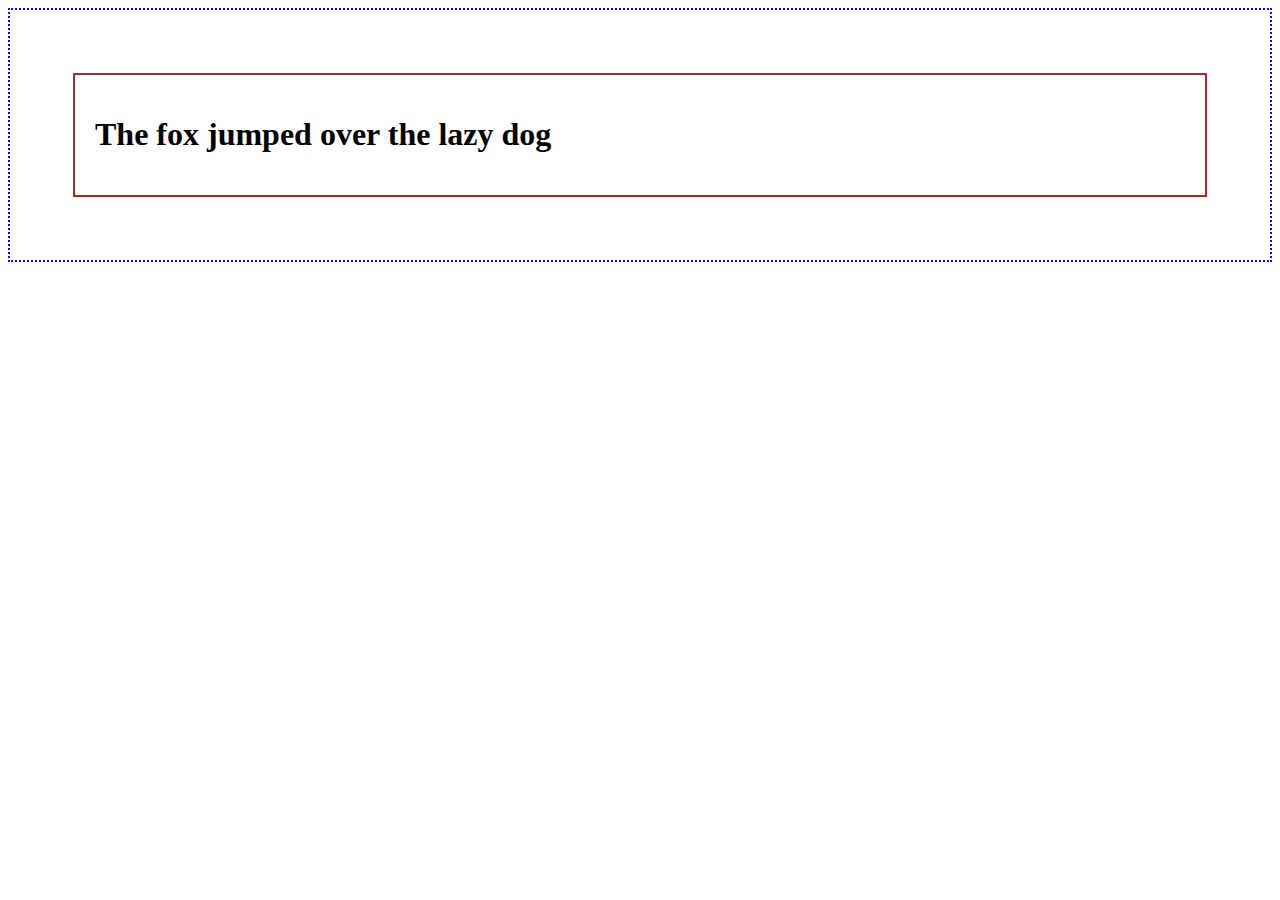
<file: CSS-Box-model/index.html>
<!DOCTYPE html>
<html lang="en">
<head>
    <meta charset="UTF-8">
    <meta name="viewport" content="width=device-width, initial-scale=1.0">
    <title>Box model</title>
    <link rel="stylesheet" href="style.css">
</head>
<body>
    <div class="container">
        <div class="inner_most">
        <h1> The fox jumped over the lazy dog</h1>
        </div>
    </div>
    
</body>
</html>
</file>
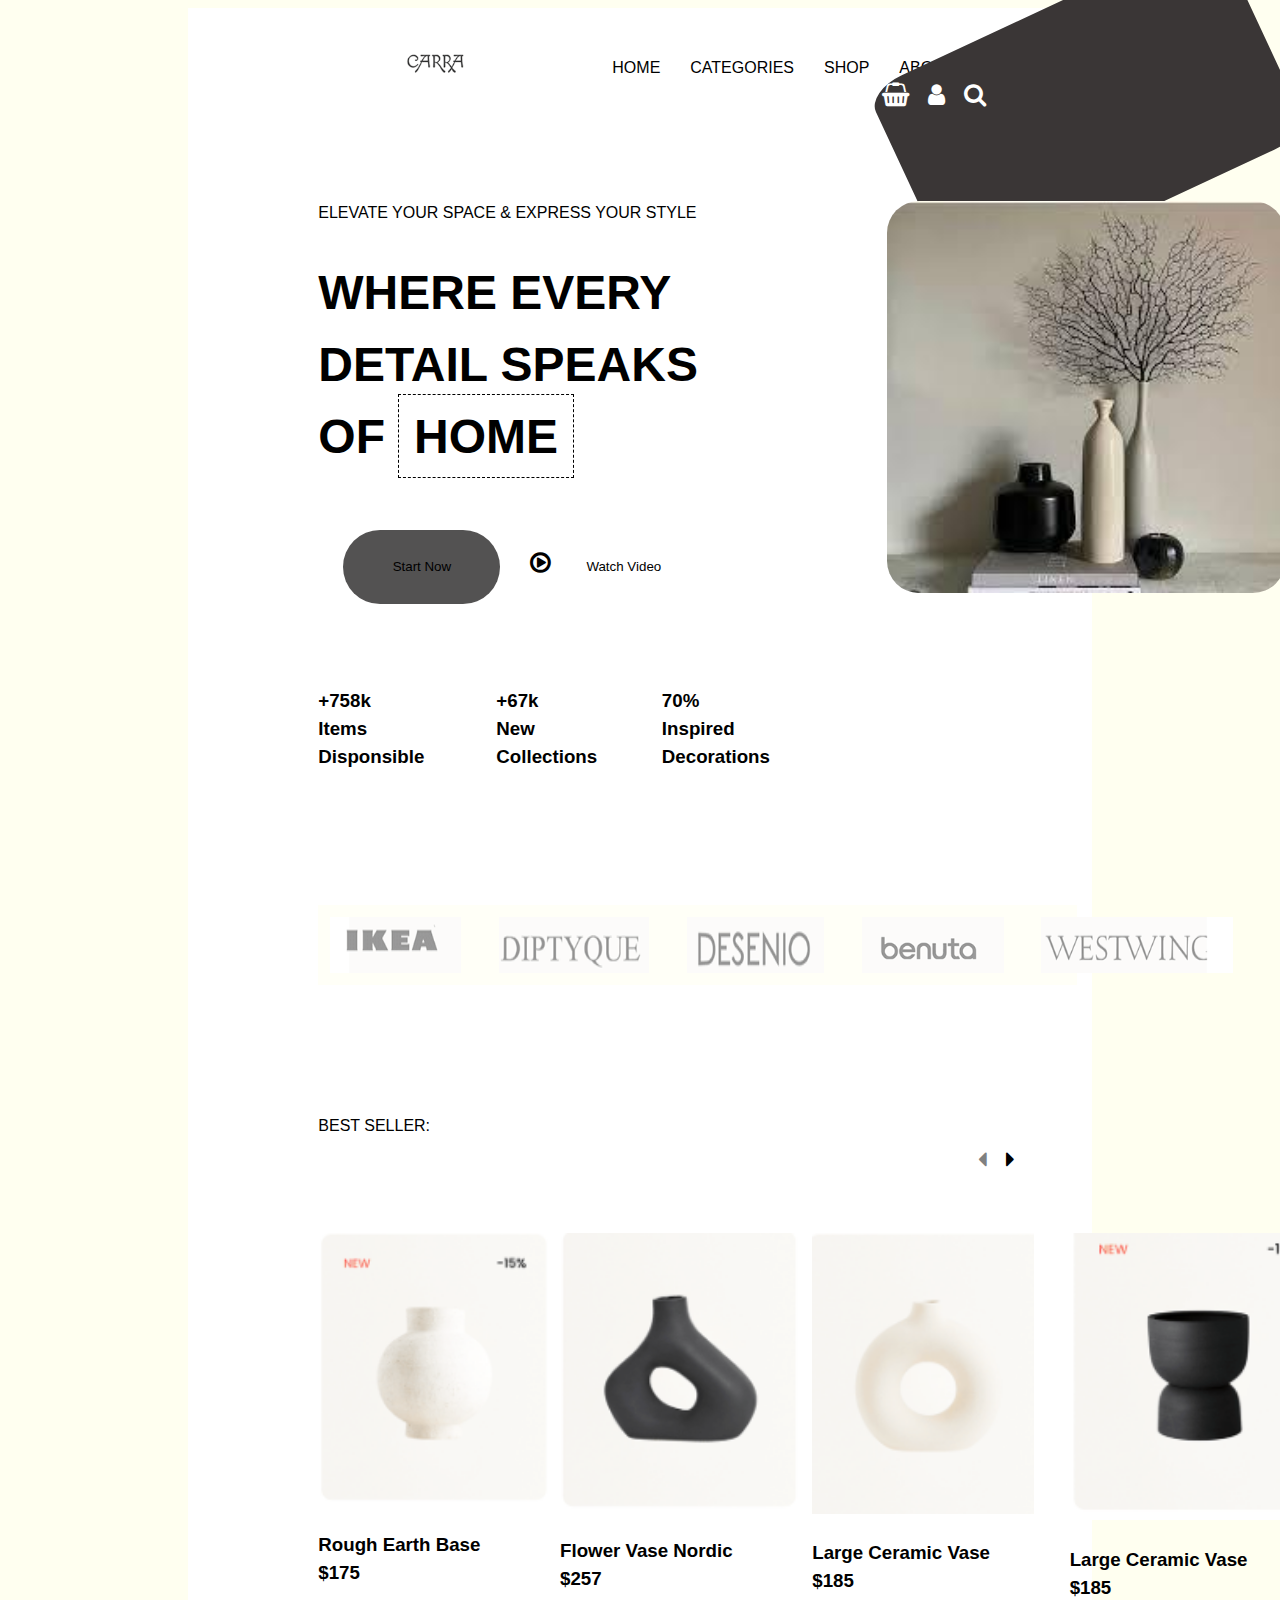
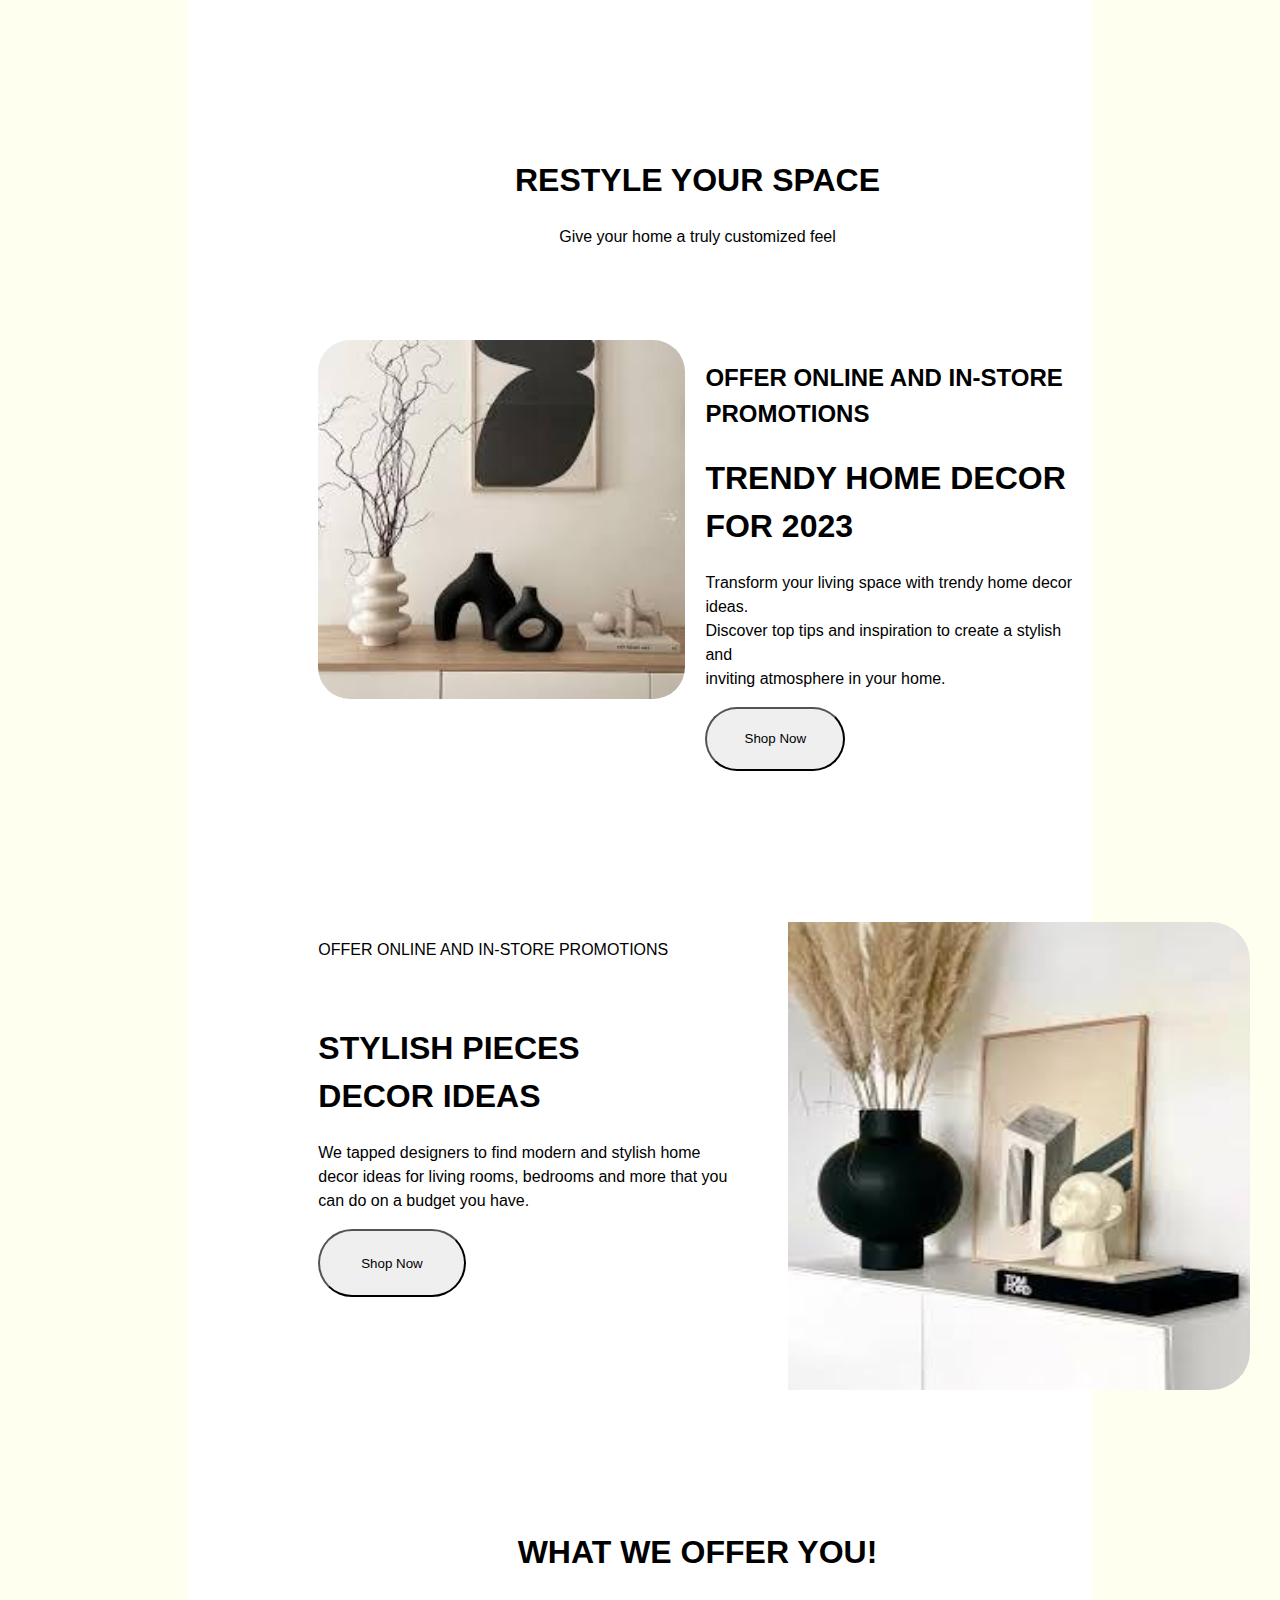
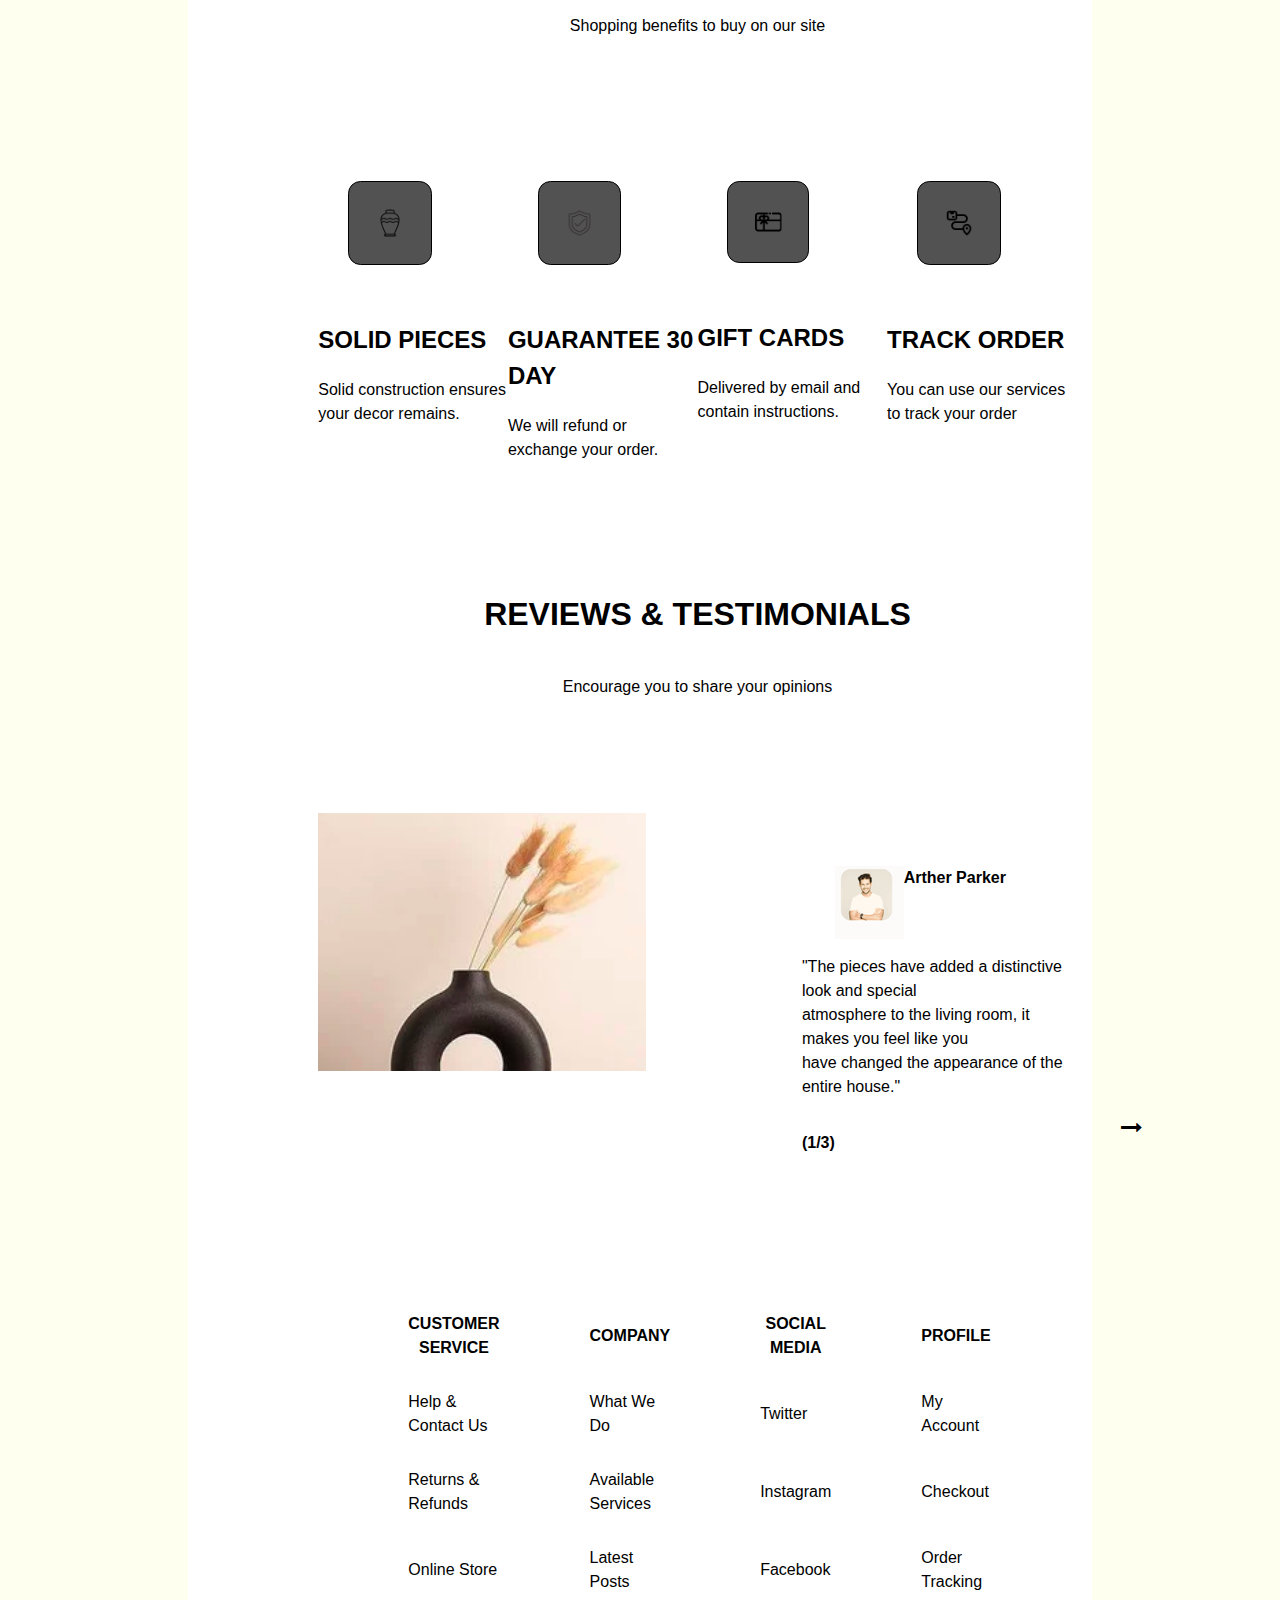
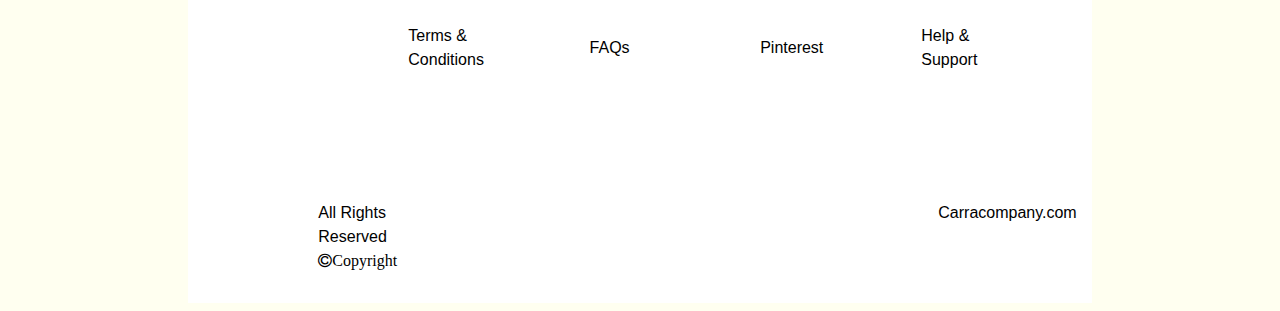
<file: home-decor/index.html>
<!DOCTYPE html>
<html lang="en">
<head>
    <meta charset="UTF-8">
    <meta name="viewport" content="width=device-width, initial-scale=1.0">
    <link rel="stylesheet" href="style.css">
    <link rel="stylesheet" href="https://cdnjs.cloudflare.com/ajax/libs/font-awesome/4.7.0/css/font-awesome.min.css">
    <title>behance class="net"</behance></title>
</head>
<body>
    <section>
    <nav>
        <div class="menu">
         <div class="logo">
            <img src="images/image (7).png">
        </div> <br><br><br> 
         <ul>
            <li>HOME</li>
            <li> CATEGORIES</li>
            <li> SHOP</li>
            <li> ABOUT</li>
            <li> CONTACT</li>
         </ul>
        </div>
    </nav>
    <div class="inverted"></div>
    <div class="icons">
        <div><i class="fa fa-shopping-basket" style="font-size:24px;color: white;"></i></div>
        <div><i class="fa fa-user" style="font-size:24px;color: white;"></i></div>
        <div><i class="fa fa-search" style="font-size:24px;color: white;"></i></div>
    </div>
    <div class="about">
            <div class="left">
    <div class="heading">ELEVATE YOUR SPACE & EXPRESS YOUR STYLE</div>
    <div class="title"> <h1>WHERE EVERY <br>
        DETAIL SPEAKS<br>
         OF <span id="home"> HOME</span></h1>
        </div>
    <div class="btns">
        <button id="bt1"> Start Now</button>
        <i class="fa fa-play-circle-o" style="font-size:24px"></i>
        <button id="bt5"> Watch Video</button>
    </div>
    <div class="nums">
        <div>
            <h3 id="nums1"> +758k<br>Items Disponsible</h3>
        </div>
        <br>
        <div>
            <h3 id="nums2"> +67k <br> New Collections</h3>
        </div>
        <br>
        <div>
            <h3 id="nums3"> 70% <br> Inspired Decorations</h3>
        </div>
    </div>
    </div>
    <div class="right">
        <img src="images/1.jpeg">
    </div>
</div>
<br>
    <div class="cluster">
        <ul class="types">
            <img src="images/image (1).png">
            <img src="images/image (2).png">
            <img src="images/image (3).png">
            <img src="images/image (4).png">
            <img src="images/image (5).png">
        </ul>
    </div>
    <div class="seller"> BEST SELLER:</div>
    <div class="plays">
        <i class="fa fa-caret-left" style="font-size:24px;color:gray"></i>
        <i class="fa fa-caret-right" style="font-size:24px"></i>
    </div>
    <div class="imgs">
        <div>
        <img id="cr"  src="images/image (9).png"> 
        <h3> Rough Earth Base
            <br>$175
        </h3>
    </div>
    <div>
        <img id="cr" src="images/image (10).png">
        <h3> Flower Vase Nordic
            <br>$257
        </h3>
    </div>
    <div>
        <img id="cr1"src="images/image (11).png">
        <h3> Large Ceramic Vase
            <br>$185
        </h3>
    </div>
    <div>
        <img id="cr" src="images/image (8).png">
        <h3>Large Ceramic Vase
            <br>$185
        </h3>
    </div>
    </div>

    <div class="heading1"><h1>RESTYLE YOUR SPACE</h1></div>
    <div class="home"> Give your home a truly customized feel</div>
    <div class="trendy">
        <div class="split-left">
            <img src="images/10.jpeg">
        </div>
        <div class="split-right">
            <h2> OFFER ONLINE AND IN-STORE PROMOTIONS</h2>
            <h1> TRENDY HOME DECOR FOR 2023</h1>
            <p> Transform your living space with trendy home decor ideas.
                <br> 
                Discover top tips and inspiration to create a stylish and 
                <br>
                inviting atmosphere in your home.</p>
              <button id="bt2">Shop Now</button>  
        </div>
    </div>
    <div class="decor">
        <div class="split-left">
            <p> OFFER ONLINE AND IN-STORE PROMOTIONS</p>
            <br>
            <h1> STYLISH PIECES <br>
                DECOR IDEAS</h1>
            <p> We tapped designers to find modern and stylish home
                <br>
                 decor ideas for living rooms, bedrooms and more that you
                 <br>
                can do on a budget you have.</p>
            <button id="bt3"> Shop Now</button>
        </div>
        <div class="split-right">
            <img src="images/9.jpeg">
        </div>
    </div>
    <div class="offer">
        <h1> WHAT WE OFFER YOU!</h1>
    </div>
        <p id="site"> Shopping benefits to buy on our site</p>
    <div class="container">
        <div class="c1">
            <img src="images/4233507.png" class="d1">
            <h2> SOLID PIECES </h2>
            <p> Solid construction ensures
                <br> your decor remains.</p>
        </div>
        <div class="c2">
            <img src="images/7534840.png" class="d2">
            <h2> GUARANTEE 30 DAY</h2>
            <p> We will refund or
                <br> exchange your order.</p>
        </div>
        <div class="c3">
            <img src="images/5916981.png" class="d3">
            <h2> GIFT CARDS</h2>
            <p> Delivered by email and 
                <br>contain instructions.</p>
        </div>
        <div class="c4">
            <img src="images/LogisticAndShipping-BasicOutline-5-512.webp" class="d4">
            <h2> TRACK ORDER</h2>
            <p> You can use our services<br>
                 to track your order</p>
        </div>
    </div>
    <div class="reviews">
        <h1> REVIEWS & TESTIMONIALS</h1>
    </div>
        <p id="enc"> Encourage you to share your opinions</p>
    <div class="author">
        <div class="split-left">
            <img src="images/image.png">
        </div>
        <div class="split-right">
            <div class="img"><img src="images/image (6).png"><b>Arther Parker</b></div>
            <p> "The pieces have added a distinctive look and special<br>
                atmosphere to the living room, it makes you feel like you<br>
                have changed the appearance of the entire house."
            </p>
            <div class="arrow">
                <div>
                <p><b>(1/3)</b></p></div>
                <div><i class="fa fa-long-arrow-right fa-lg" ></i></div>
            </div>
        
        </div>
    </div>

    <table class="table">
        <tr>
            <th> CUSTOMER SERVICE</th>
            <th> COMPANY</th>
            <th> SOCIAL MEDIA</th>
            <th> PROFILE</th>
        </tr>
        <tr> 
            <td> Help & Contact Us</td>
            <td> What We Do</td>
            <td> Twitter</td>
            <td> My Account</td>
        </tr>
        <tr>
            <td> Returns & Refunds</td>
            <td> Available Services</td>
            <td> Instagram</td>
            <td> Checkout</td>
        </tr>
        <tr>
            <td> Online Store</td>
            <td> Latest Posts</td>
            <td> Facebook</td>
            <td> Order Tracking</td>
        </tr>
        <tr>
            <td> Terms & Conditions</td>
            <td> FAQs</td>
            <td> Pinterest</td>
            <td> Help & Support</td>
        </tr>
    </table>
    <div class="companies">
    <div class="company">All Rights Reserved<i class="fa fa-copyright">Copyright</i></div>
    <div class="Company">Carracompany.com</div>
</div>
</section>
</body>
</html>
</file>
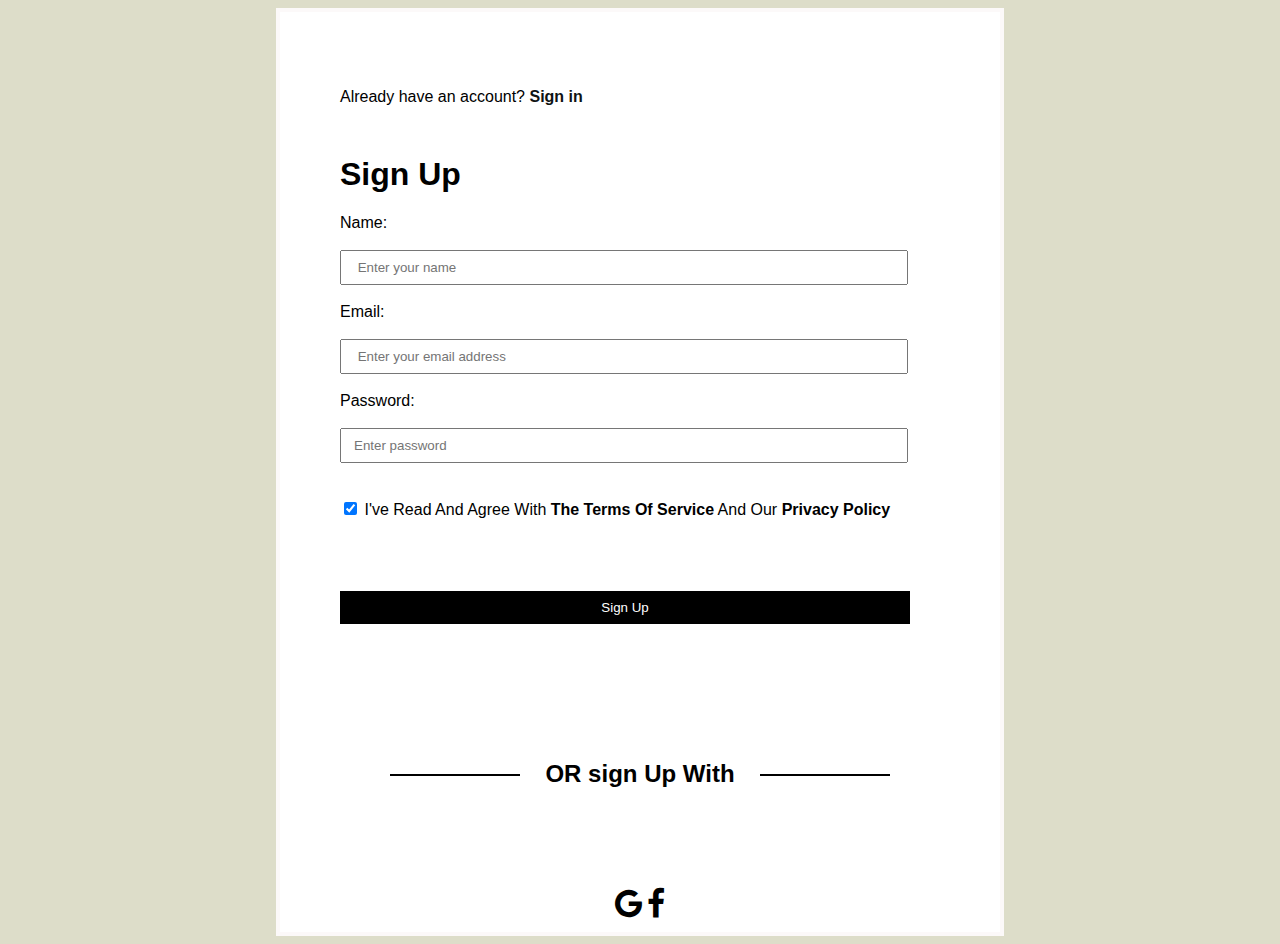
<file: AkiraChix/forms-tables/index.html>
<!DOCTYPE html>
<html lang="en">
<head>
    <meta charset="UTF-8">
    <meta name="viewport" content="width=device-width, initial-scale=1.0">
    <title>Sign Up</title>
    <link rel="stylesheet" href="https://cdnjs.cloudflare.com/ajax/libs/font-awesome/4.7.0/css/font-awesome.min.css">
    <style>
        form{
            border: 4px solid #fcf9f9;
            background-color: white;
            width: 600px;
            height: 800px;
            margin: 0 auto;
            padding: 60px;
        }
        #submit_button{
            background: none;
            border: 2px;
            background-color: black;
            color: white;
            padding: 9px 13px;
            width: 95%;

        }
        body{
            font-family: 'Poppins', sans-serif;
            background-color: rgb(221, 221, 201);
        }
        #name{
            padding: 8px 12px;
            width: 90%;
        }
        #email{
            padding: 8px 12px;
            width: 90%;  
        }
        #password{
            padding: 8px 12px;
            width: 90%;
        }
        h1{
            margin-top: 50px;
        }
        .hr-lines{
        position: relative;
        max-width: 500px;
        margin: 100px auto;
        text-align: center;
        }   

       .hr-lines:before{
        content:" ";
         height: 2px;
         width: 130px;
         background: black;
        display: block;
         position: absolute;
         top: 50%;
        left: 0;
        }

        .hr-lines:after{
         content:" ";
        height: 2px;
         width: 130px;
         background: black;
         display: block;
        position: absolute;
        top: 50%;
         right: 0;
        }
        .icon{
            text-align: center;
            justify-content: center;
            display: flexbox;
            gap: 2cm;
        }
        a{
            color: black;
            text-decoration: none;
        }
   

    </style>
</head>
<body>
    <form action="login.html"> 
        <p> Already have an account? <a href="login.html" style="color: rgb(15, 19, 19);"><b> Sign in</b></a></p>

        <h1> Sign Up</h1>
        <label for="name"> Name:</label>
        <br><br>
        <input type="text" id="name" placeholder=" Enter your name"/>
        <br><br>

        <label for="email"> Email:</label>
        <br><br>
        <input type="email" id="email" placeholder=" Enter your email address"/>
        <br><br>
        <label for="password"> Password:</label>
        <br><br>
        <input type="password" id="password" placeholder="Enter password" required/>
        <br><br><br>
        <label>
             <input type="checkbox" checked="checked" name="read and accept the policies"> I've Read And Agree With <a href="The Terms Of Services"><b>The Terms Of Service</b> </a>And Our<a href="Privacy Policy"><b> Privacy Policy</b></a>
            <br><br><br>
        </label>
        <br><br>
        <button type="submit" id="submit_button">Sign Up</button>
        <br><br><br>
        <h2 class="hr-lines"> OR sign Up With</h2>
        <div class="icon">
        <a href="google link" class="fa fa-google fa-2x "></a>
        <a href="facebook link" class="fa fa-facebook fa-2x "></a>
    </div>
        


    </form>
    
</body>
</html>
</file>
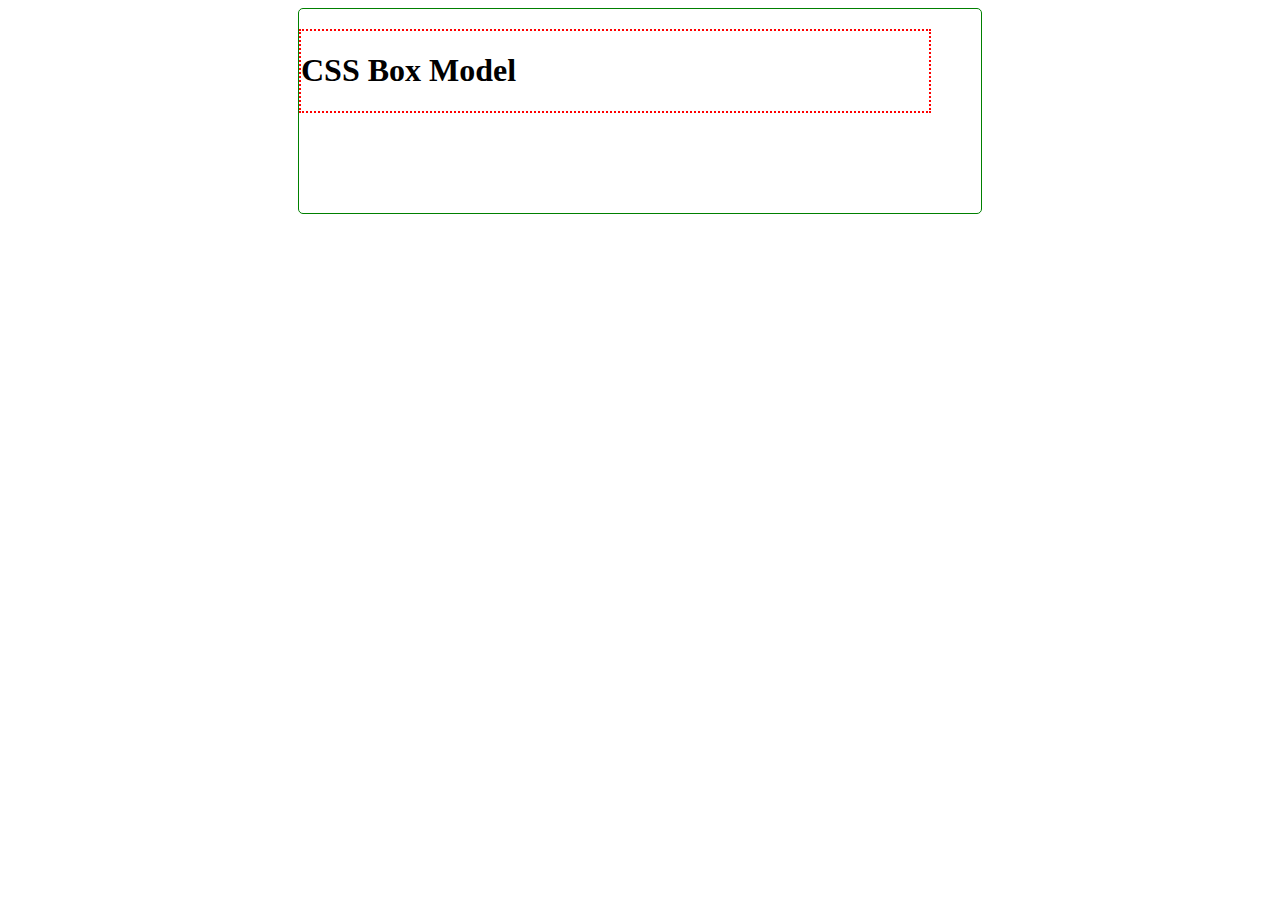
<file: Lovelace-HTML/CSS-BOX-MODEL/index.html>
<!DOCTYPE html>
<html lang="en">
<head>
    <meta charset="UTF-8">
    <meta name="viewport" content="width=device-width, initial-scale=1.0">
    <title>Document</title>
    <link rel="stylesheet" href="style.css">
</head>
<body>
    <div class="container">
        <div class="inner_container">
        <h1>CSS Box Model</h1>
        </div>

    </div>
</body>
</html>
</file>
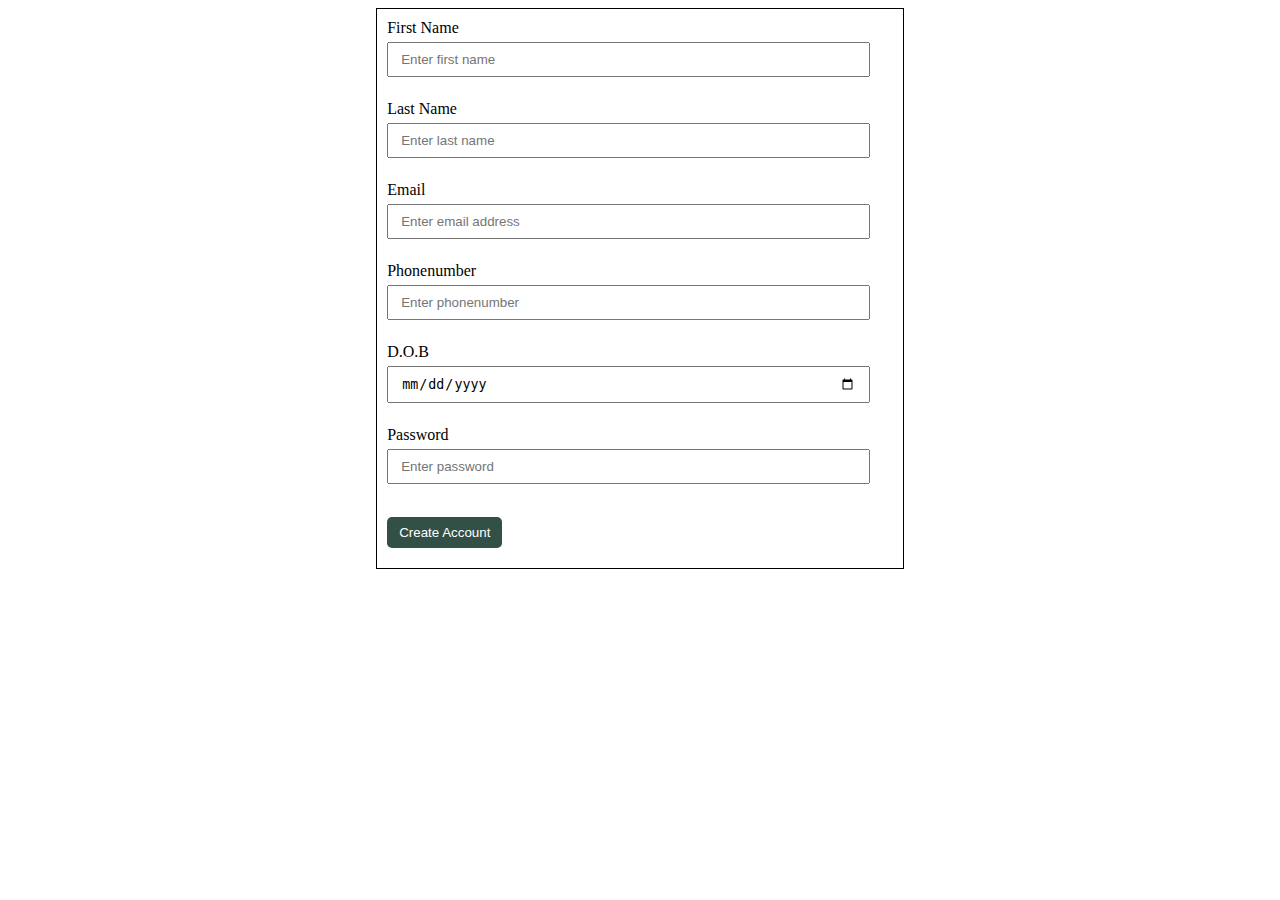
<file: Lovelace-HTML/Forms_Tables/index.html>
<!DOCTYPE html>
<html lang="en">
<head>
    <meta charset="UTF-8">
    <meta name="viewport" content="width=device-width, initial-scale=1.0">
    <title>Document</title>
    <style>
        form{
            border: solid 1px;
            width: 40%;
            margin: 0 auto;
            padding: 10px;
        }
        input{
            padding: 8px 12px;
            width: 90%;
            margin: 5px 0;
        }
        #submit_button{
            background: none;
            border: none;
            border-radius: 5px;
            padding: 8px 12px;
            background-color: rgb(51, 80, 70);
            color: white;
            cursor: pointer;
            margin: 10px 0;
        }
    </style>
</head>
<body>
    <form> 
        <label for="first_name">First Name</label>
        <br>
        <input type="text" id="first_name" placeholder="Enter first name"/>
        <br><br>
        <label for="last_name">Last Name</label>
        <br>
        <input type="text" id="last_name" placeholder="Enter last name"/>
        <br><br>
        <label for="email">Email</label>
        <br>
        <input type="email" id="email" placeholder="Enter email address"/>
        <br><br>
        <label for="phonenumber">Phonenumber</label>
        <br>
        <input type="text" id="phonenumber" placeholder="Enter phonenumber"/>
        <br><br>
        <label for="date_of_birth">D.O.B</label>
        <br>
        <input id="date_of_birth" placeholder="Enter DOB" type="date"/>
        <br><br>
        <label for="password">Password</label>
        <br>
        <input type="password" placeholder="Enter password" id="password"/>
        <br><br>
        <button type="submit" id="submit_button">Create Account</button>

    </form>
</body>
</html>
</file>
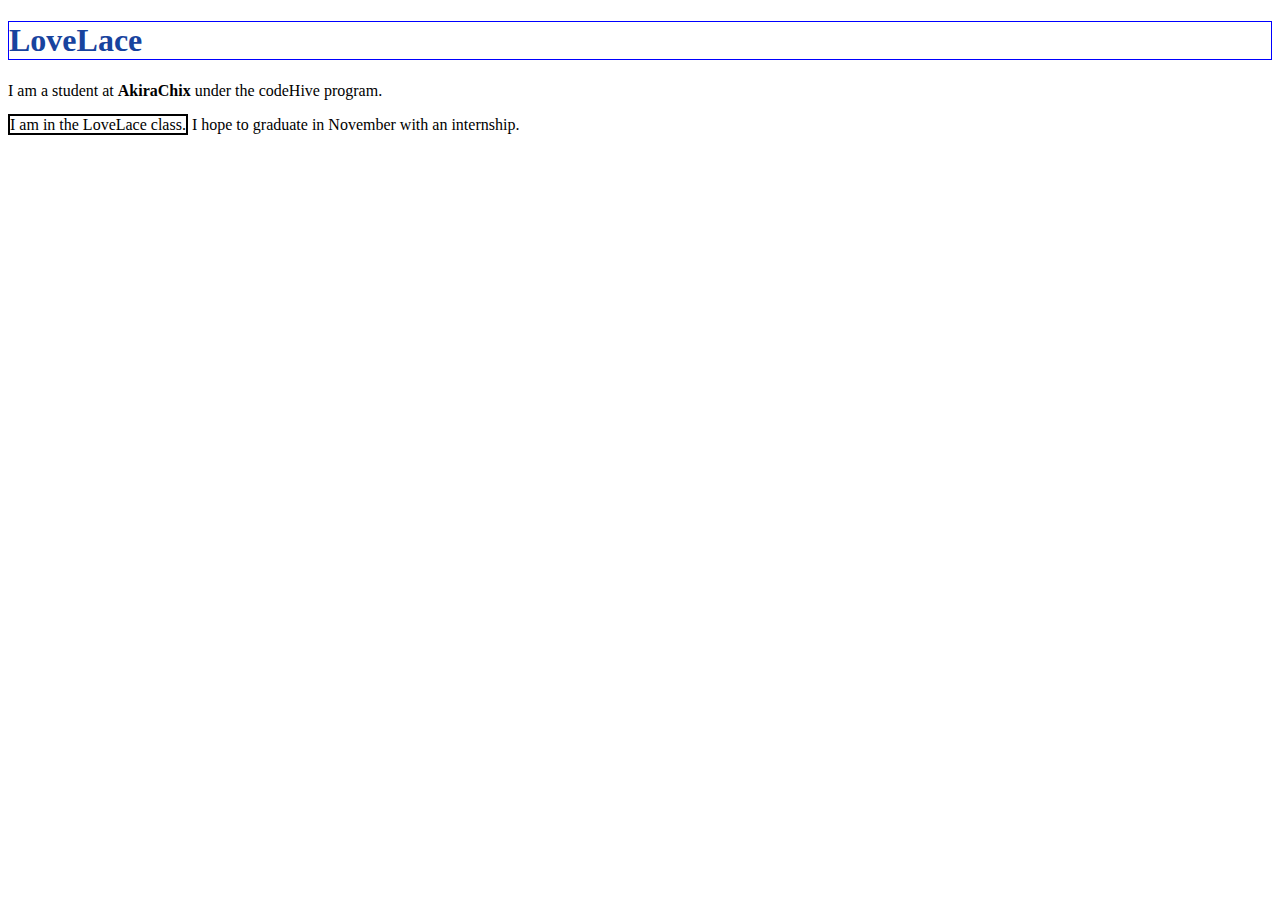
<file: Lovelace-HTML/Intro/index.html>
<!DOCTYPE html>
<html lang="en">
<head>
    <meta charset="UTF-8">
    <meta name="viewport" content="width=device-width, initial-scale=1.0">
    <title>LoveLace</title>
</head>
<body>
    <!-- This is an intro to HTML -->
    <h1 style="color:rgb(24, 67, 158);border: 1px solid blue;">LoveLace</h1>
    <p>I am a student at <b>AkiraChix</b> under the codeHive program.</p>
    <span style="border: 2px solid;">I am in the LoveLace class.</span>
    <span>I hope to graduate in November with an internship.</span>
</body>
</html>
</file>
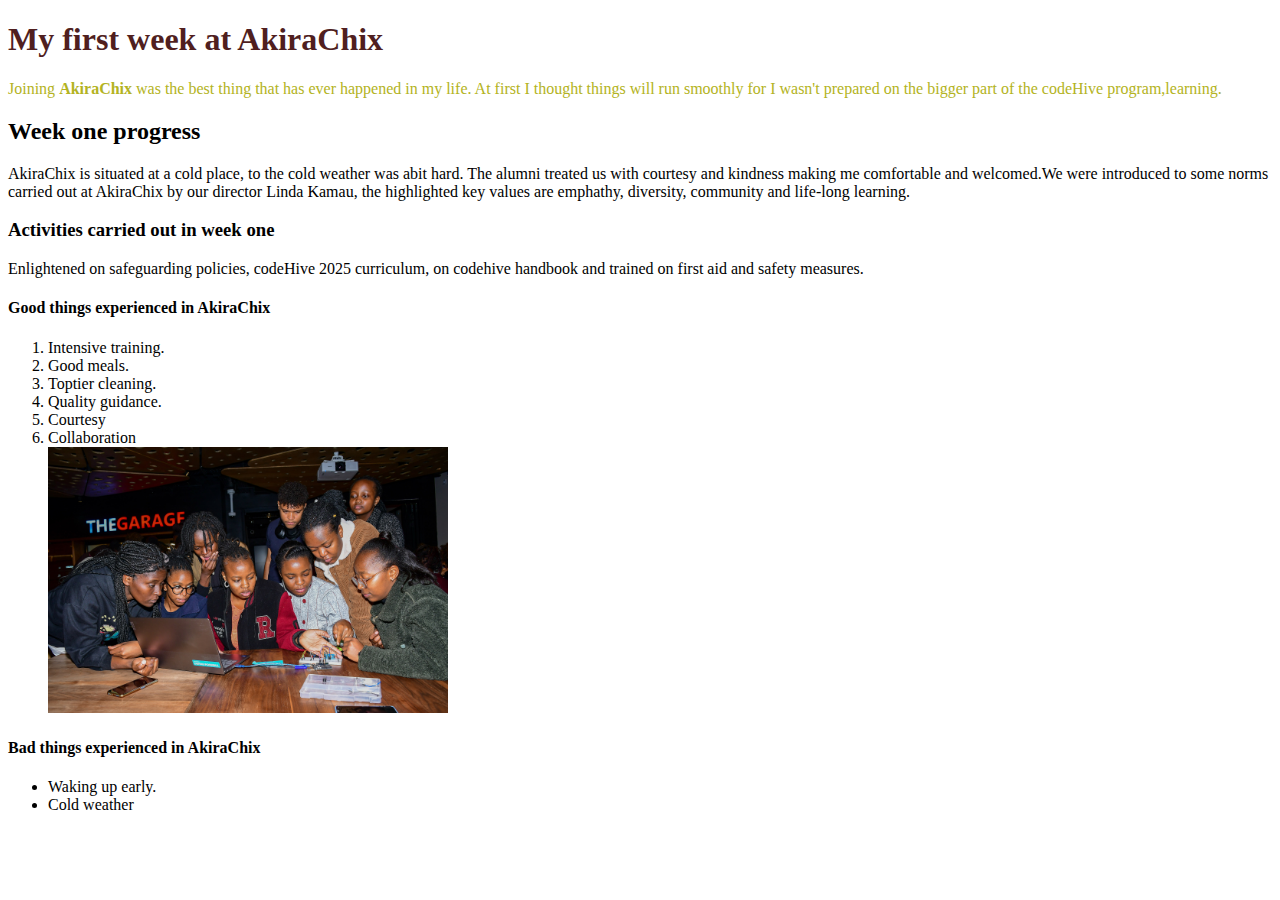
<file: AkiraChix/Html-Introduction/Web-Practice/index.html>
<!DOCTYPE html>
<html lang="en">
<head>
    <meta charset="UTF-8">
    <meta name="viewport" content="width=device-width, initial-scale=1.0">
    <title>My first week</title>
</head>
<body>
    <h1 style="color: rgb(80, 31, 31);">My first week at AkiraChix</h1>
    <p style="color:rgb(179, 179, 34) ;font-family: Verdana;">Joining <b>AkiraChix</b> was the best thing that has ever happened in my life. At first I thought things will run smoothly for I wasn't prepared on the bigger part of the codeHive program,learning.</p>
    <h2 >Week one progress</h2>
    <p> AkiraChix is situated at a cold place, <span>to the cold weather was abit hard.</span> The alumni treated us with courtesy and kindness making me comfortable and welcomed.We were introduced to some norms carried out at AkiraChix by our director Linda Kamau, the highlighted key values are emphathy, diversity, community and life-long learning.</p>
    <h3>Activities carried out in week one</h3>
    <p>Enlightened on safeguarding policies, codeHive 2025 curriculum, on codehive handbook and trained on first aid and safety measures.</p>
    <h4>Good things experienced in AkiraChix</h4>
    <ol>
        <li>Intensive training.</li>
        <li> Good meals.</li>
        <li>Toptier cleaning.</li>
        <li>Quality guidance.</li>
        <li>Courtesy</li>
        <li>Collaboration</li><img src="Images/DSC.jpg" style="width: 400px;">
    </ol>
    <h4>Bad things experienced in AkiraChix</h4>
    <ul>
        <li>Waking up early.</li>
        <li>Cold weather</li>
    </ul>

    
    
</body>
</html>
</file>
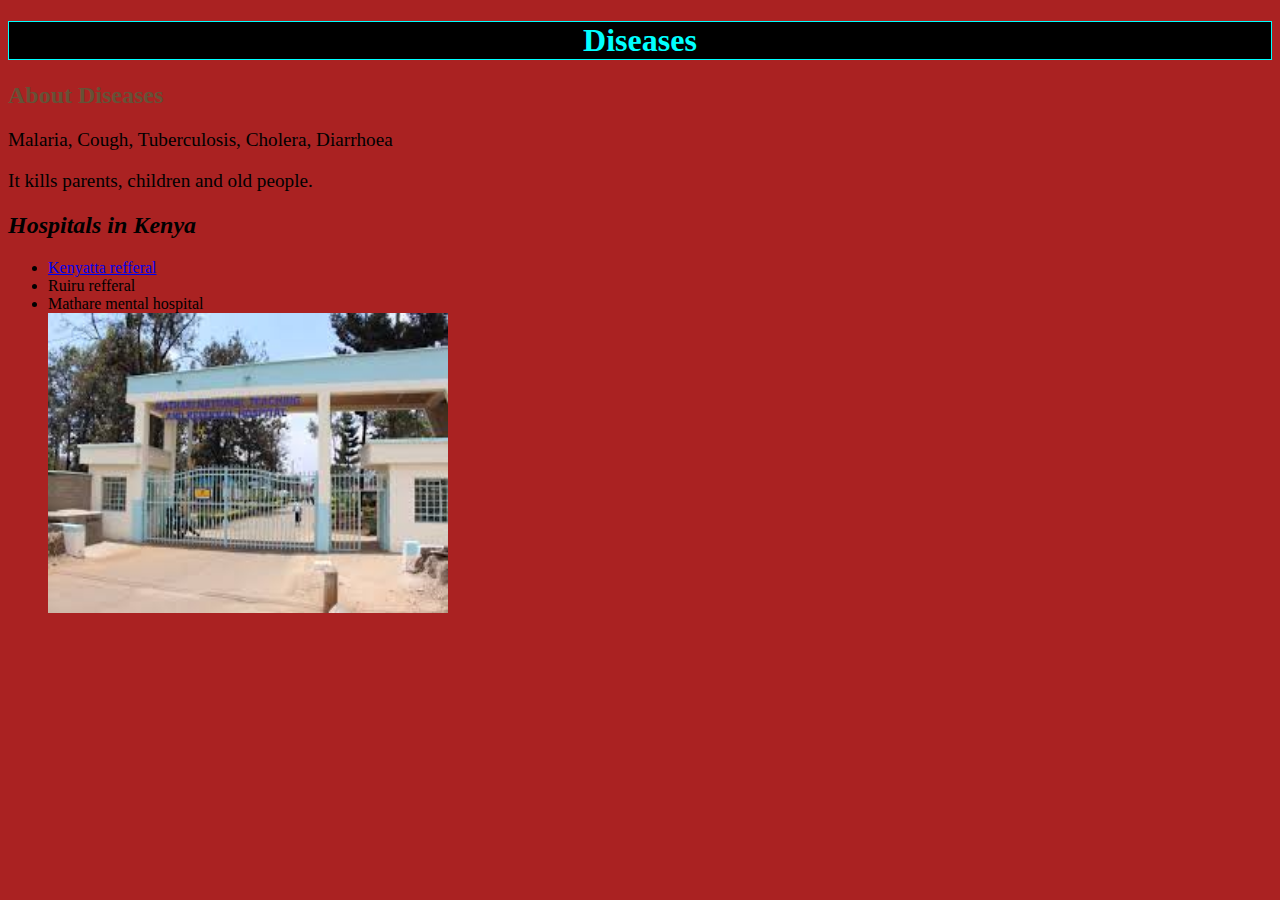
<file: AkiraChix/Practice/Practice-Web/index.html>
<!DOCTYPE html>
<html lang="en">
<head>
    <meta charset="UTF-8">
    <meta name="viewport" content="width=device-width, initial-scale=1.0">
    <title>Practice</title>
</head>
<body style="background-color: rgb(170, 34, 34);">
    <!-- this is my comment -->
    <h1 style="color: aqua;border: 1px solid;text-align: center;background-color: black;">Diseases</h1>
    <div>
        <h2 style="color: rgb(102, 81, 54);">About Diseases</h2>
        <p style="font-size: larger;">Malaria, Cough, Tuberculosis, Cholera, Diarrhoea</p>
        <p style="font-size: larger;">It kills parents, children and old people.</p>
    </div>
    <h2><i>Hospitals in Kenya</i> </h2>
    <ul>
        <li><a href="https://knh.or.ke/">Kenyatta refferal</a></li>
        <li>Ruiru refferal</li>
        <li>Mathare mental hospital</li><img src="images/download.jpeg" style="width: 400px; height: 300px;background-color: black;">
    </ul>
    
</body>
</html>
</file>
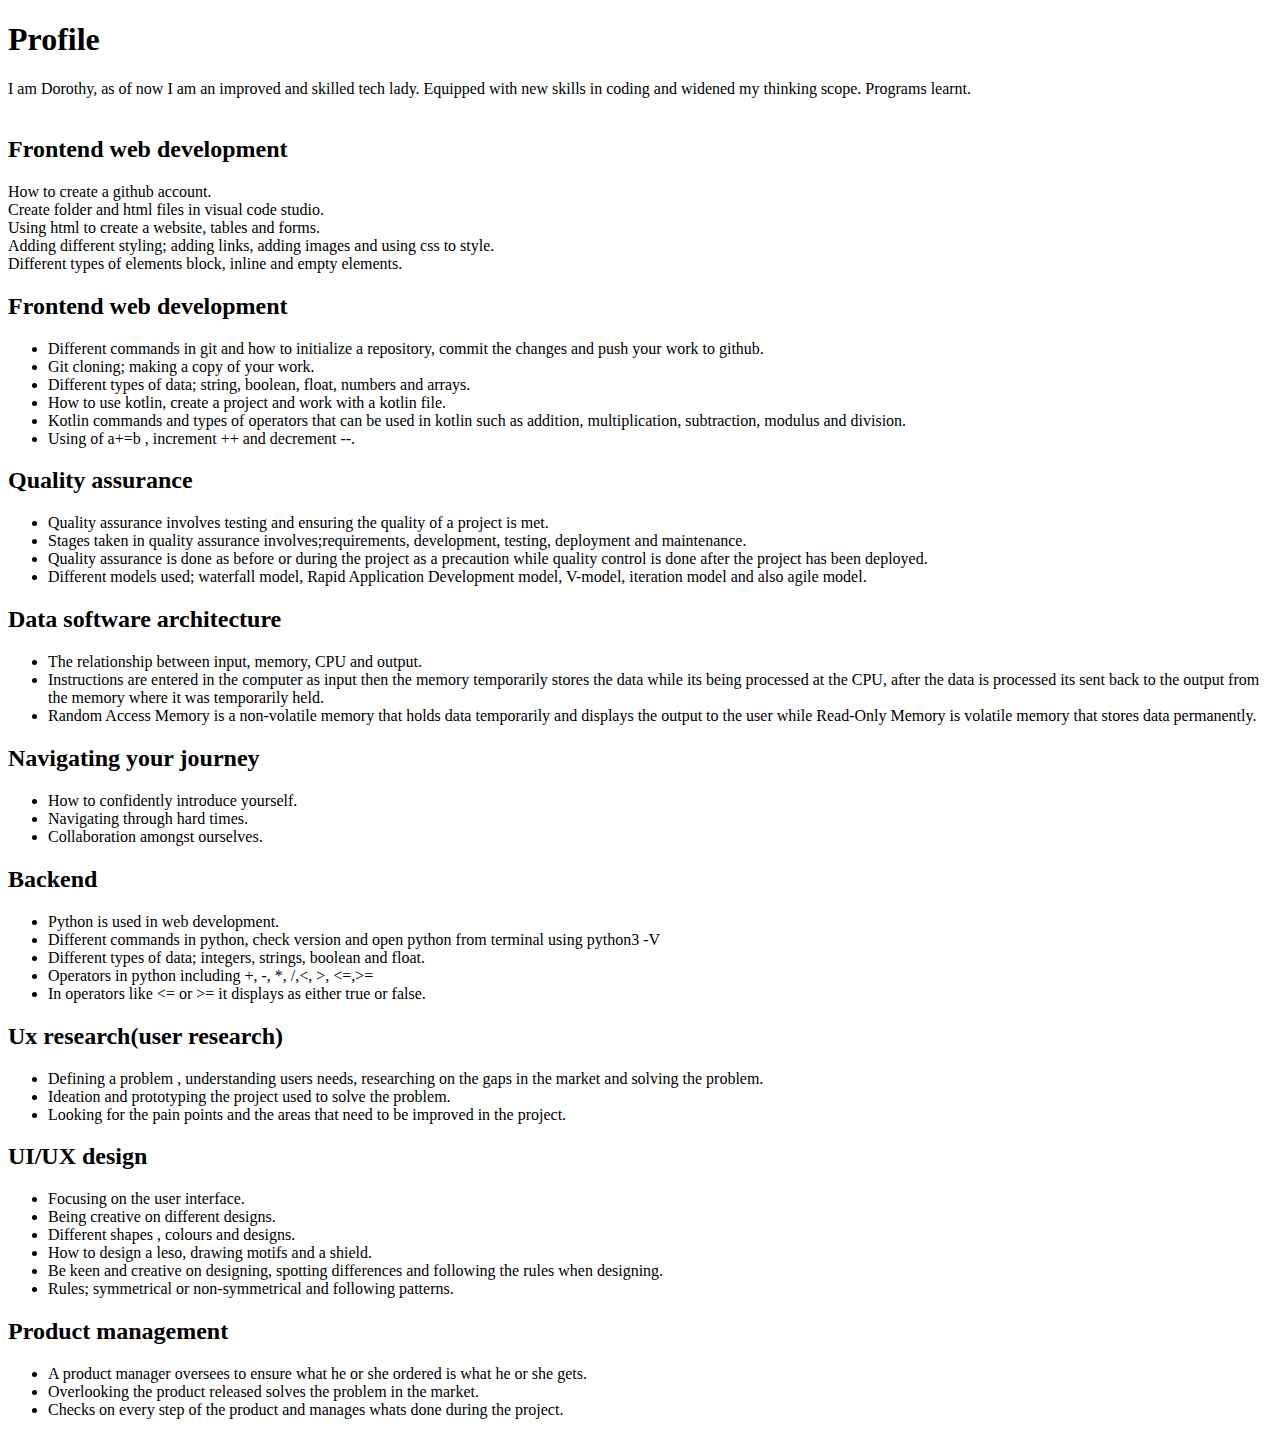
<file: programs.html>
<!DOCTYPE html>
<html lang="en">
<head>
    <meta charset="UTF-8">
    <meta name="viewport" content="width=device-width, initial-scale=1.0">
    <title>Dorothy profile</title>
</head>
<body>
    <h1>Profile </h1>
    <p>
        
        I am Dorothy, as of now I am an improved and skilled tech lady. Equipped with new skills in coding and widened my thinking scope.
        Programs learnt.
        <br><br>
        <h2>Frontend web development</h2>
            <li>How to create a github account.</li>
            <li>Create folder and html files in visual code studio.</li>
            <li>Using html to create a website, tables and forms.</li>
            <li>Adding different styling; adding links, adding images and using css to style.</li>
            <li> Different types of elements block, inline and empty elements.</li>
        </ul>
    </p>
        
        <h2>Frontend web development</h2>
        <p>
            <ul>
            <li>Different commands in git and how to initialize a repository, commit the changes and push your work to github.</li>
            <li>Git cloning; making a copy of your work.</li>
            <li>Different types of data; string, boolean, float, numbers and arrays.</li>
            <li>How to use kotlin, create a project and work with a kotlin file.</li>
            <li> Kotlin commands and types of operators that can be used in kotlin such as addition, multiplication, subtraction, modulus and division.</li>
            <li> Using of a+=b , increment ++ and decrement --.</li>
        </ul>
        </p>
        <h2>Quality assurance</h2>
        <p>
            <ul>
                <li>Quality assurance involves testing and ensuring the quality of a project is met.</li>
                <li>Stages taken in quality assurance involves;requirements, development, testing, deployment and maintenance.</li>
                <li>Quality assurance is done as before or during the project as a precaution while quality control is done after the project has been deployed.</li>
                <li> Different models used; waterfall model, Rapid Application Development model, V-model, iteration model and also agile model.</li>
                    
            </ul>
        </p>
        <h2>Data software architecture</h2>
        <p>
            <ul>
                <li> The relationship between input, memory, CPU and output.</li>
                    <li>Instructions are entered in the computer as input then the memory temporarily stores the data while its being processed at the CPU, after the data is processed its sent back to the output from the memory where it was temporarily held.</li>
                        <li>Random Access Memory is a non-volatile memory that holds data temporarily and displays the output to the user while Read-Only Memory is volatile memory that stores data permanently.</li>
                    
            </ul>
        </p>
        <h2>Navigating your journey</h2>
        <p>
            <ul>
                <li>How to confidently introduce yourself.</li>
                <li>Navigating through hard times.</li>
                <li> Collaboration amongst ourselves.</li>
                    
            </ul>
        </p>
        <h2>Backend </h2>
        <p>
            <ul>
                <li>Python is used in web development. </li>
                <li> Different commands in python, check version and open python from terminal using python3 -V </li>
                <li>  Different types of data; integers, strings, boolean and float. </li>
                <li> Operators in python including +, -, *, /,<, >, <=,>=  </li>
                <li>In operators like <= or >= it displays as either true or false. </li>
                    
            </ul>
        </p>
        <h2>Ux research(user research)</h2>
        <p>
            <ul>
                <li>Defining a problem , understanding users needs, researching on the gaps in the market and solving the problem.</li>
                <li>Ideation and prototyping the project used to solve the problem.</li>
                
            <li>Looking for the pain points and the areas that need to be improved in the project.</li>
                    
            </ul>
        </p>
        <h2>UI/UX design</h2>
        <p>
            <ul>
                <li>Focusing on the user interface.</li>
                <li>Being creative on different designs.</li>
                <li> Different shapes , colours and designs.</li>
                <li>How to design a leso, drawing motifs and a shield.</li>
                <li> Be keen and creative on designing, spotting differences and following the rules when designing.</li>
                <li> Rules; symmetrical or non-symmetrical and following patterns.</li>
                    
            </ul>
        </p>
        <h2>Product management</h2>
        <p>
            <ul>
                <li>A product manager oversees to ensure what he or she ordered is what he or she gets. </li>
                 <li> Overlooking the product released solves the problem in the market. </li>
                <li>Checks on every step of the product and manages whats done during the project. </li>
                    
            </ul>
        </p>
    
</body>
</html>
</file>
<file: CSS-Box-model/style.css>
.container{
    border: dotted 2px blue;
}
.inner_most{
  border: solid 2px brown; 
  padding: 20px;
  margin: 5%; 
}
</file>
<file: home-decor/style.css>
/* *{
    box-sizing: border-box;
} */

body{
    background-color: ivory;
    line-height: 1.5;
    
}
section{
    border: none;
    background-color: white;
    padding: 0 15px 30px 130px;
    width: 60%;
    margin: 0 auto;
    font-family: 'acumin-pro', 'Acumin Pro', 'Helvetica Neue', Helvetica, Arial, sans-serif;
}
nav{

 padding: 10px 0;
    z-index: 12;}
.logo img{
    padding: 12px 70px;
}
.menu{
    margin: 0 auto;
    display: flex;
    align-items: center;
}
.menu ul{
    display: flex;
    align-items: center;
    list-style: none;
    gap: 30px;
}
.about{
    display: flex;
    gap: 2cm;
    flex: 50%;
    margin-top: 12%;
}
.title{
    font-size: x-large ;
}

.cluster .types{
    margin-top: 12%;
    display: flex;
    gap: 1cm;
    border: 1px  rgb(238, 238, 233);
    background-color: rgb(255, 255, 247);
    padding: 12px;
}
.imgs{
    display: flex;
    gap: 3%;
    width: 350%;
    border-radius: 35px;
    

}
.plays{
    display: flex;
    justify-content: end;
    margin: 45px;
    gap: 0.5cm;
    padding: 17px;
}
#cr{
    width: 145%;
}
#cr1{
    width: 125%;
}
.right img{
    width: 210%;
    border-radius: 32px;
    box-shadow: inset;
    position: relative;
}
.d3{
    width: 14%;
    border: 1px solid;
    padding: 14%;
    border-radius: 15%;
    margin: 30px;
    background-color: rgb(83, 82, 82);

}
.d4{
    width: 15%;
    border: 1px solid;
    padding: 14%;
    margin: 30px;
    border-radius: 15%;
    background-color: rgb(83, 82, 82);
}
.d2{
    width: 15%;
    border: 1px solid;
    padding: 14%;
    margin: 30px;
    border-radius: 15%;
    background-color: rgb(83, 82, 82);
   
}
.d1{
    width: 15%;
    border: 1px solid;
    margin: 30px;
    padding: 14%;
    border-radius: 15%;
    background-color: rgb(83, 82, 82);
}
.container{
    display: flex;
    margin-top: 15%;
    margin-bottom: 12%;
}
.icons{
    display: flex;
    justify-content: end;
    margin-top: -6%;
    margin-right: 12%;
    
    position: relative;
    gap: 0.5cm;
}
#bt1{
    padding: 6% 10%;
    border-top-left-radius: 50px;
    border-top-right-radius: 50px;
    border-bottom-right-radius: 50px;
    border-bottom-left-radius: 50px;
    background-color: rgb(83, 82, 82);
    margin: 25px;
    border: rgb(83, 82, 82);

}
#bt5{
    margin: 25px;
    background: none;
    border: none;
}
.offer{
    display: flex;
    justify-content: center;
}
#site{
    text-align: center;
}
.decor{
    display: flex;
    margin-top: 20%;
}
.decor .split-right img{
    width: 230%;
    height: 80%;
    border-radius: 39px;
    padding-left: 30%;
}
.trendy{
    display: flex;
}
.trendy .split-left img{
    width:230% ;
    border-radius: 32px;
}
.trendy .split-right{
    padding-left: 30%;
}
.heading1{
    display: flex;
    justify-content: center;
    margin-top: 15%;
}
.home{
    text-align: center;
    margin-bottom: 12%;
}
.seller{
    margin-top: 17%;
    margin-bottom: -7%;
  
}
.reviews{
    display: flex;
    justify-content: center;
    
}
#enc{
    text-align: center;
    margin-bottom: 15%;
}
.author{
    display: flex;
}
.author  .split-left img{
    width: 200%;
   
}
.author  .split-right{
padding: 15px 2px 12px 320px; 
margin-top: 5%;
}

table{
    margin-top: 15%;
    border-collapse: separate;
    border-spacing: 90px 0;
}
th, td{
    padding: 15px 0;
}
.companies{
    display: flex;
    margin-top: 15%;
    gap: 65%;
}
.Company{
    display: flex;
  justify-content: end;
    
}
.img{
    display: flex;
    margin-left: 12%;
}
#bt2{
    padding: 6% 10%;
    border-top-left-radius: 50px;
    border-top-right-radius: 50px;
    border-bottom-right-radius: 50px;
    border-bottom-left-radius: 50px;

}
#bt3{
    padding: 6% 10%;
    border-top-left-radius: 50px;
    border-top-right-radius: 50px;
    border-bottom-right-radius: 50px;
    border-bottom-left-radius: 50px; 
}
.nums{
    display: flex;
    margin-top: 8%;
    gap: 0.65cm;
}
#home{
    border: 1px dashed;
    padding: 3%;

}
.arrow{
    display: flex;
    gap: 105%;
}
/* .polygon{
    content: '';
    width: 18%;
    height: 31%;
    transform: rotate(160deg);
    position: absolute;
    background: rgb(44, 41, 35);
    padding: 20px;
    top: 0;
    right: 17%;
	border-radius: 15%;
    
} */
.inverted{
    width: 30%;
    height: 25%;
    top: 0%;
    right: 0;
    transform: rotate(-25deg);
    background-color: rgb(58, 54, 54);
    position: absolute;
    margin-top: %;
    border-radius: 10%;
    overflow: hidden;
}
</file>
<file: Lovelace-HTML/CSS-BOX-MODEL/style.css>
.container{
    border: solid 1px green;
    border-radius: 5px;
    padding: 20px 50px 100px 0px;
    width: 50%;
    margin: 0 auto;
}
.inner_container{
    border: dotted red 2px;

}
</file>
